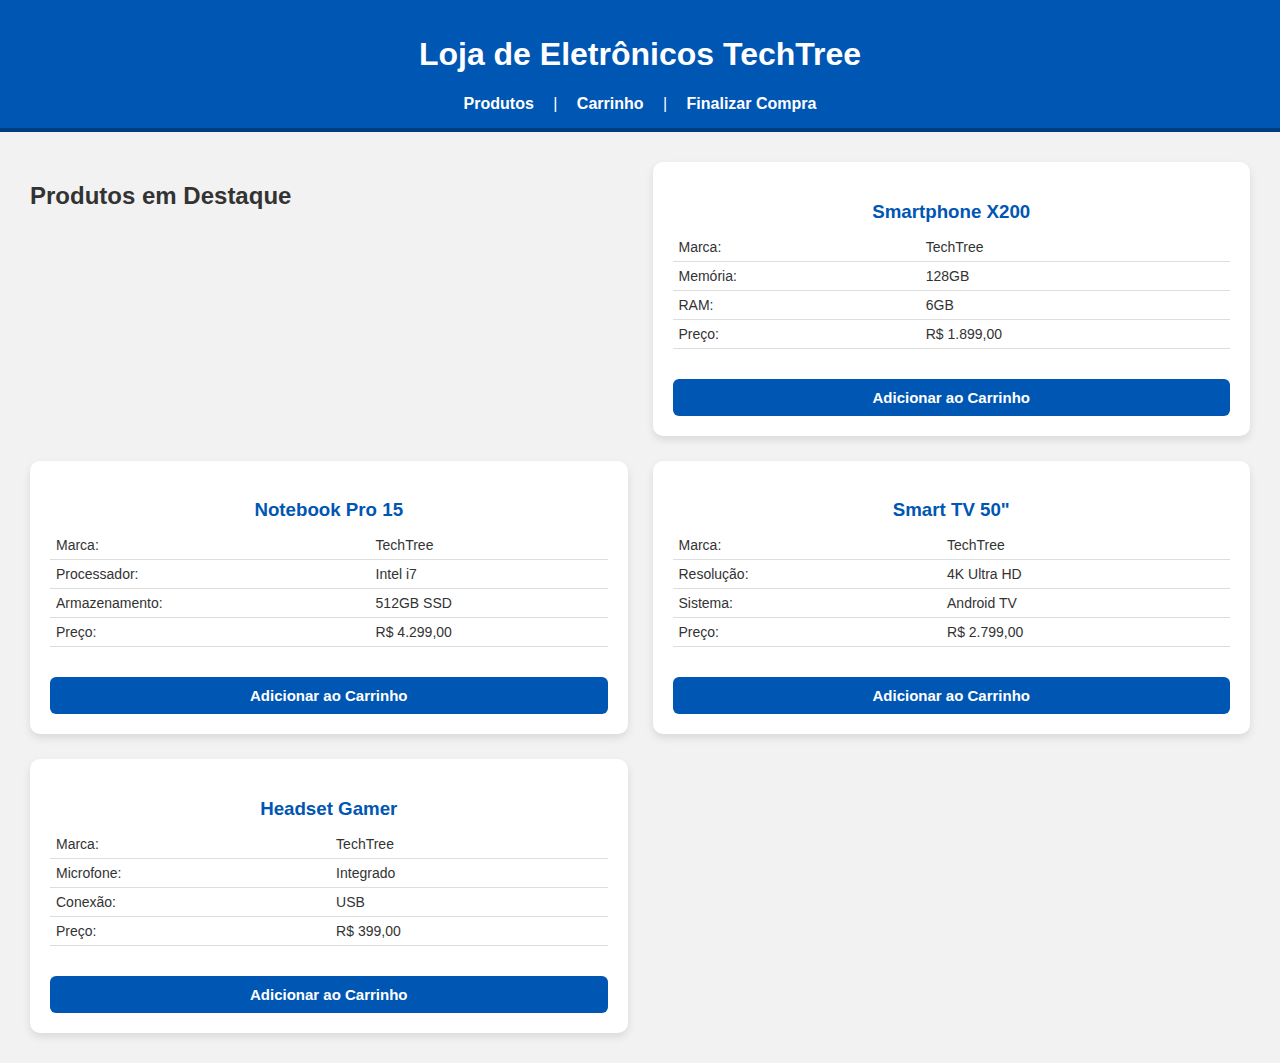
<file: index.html>
<!DOCTYPE html>
<html lang="pt-br">
<head>
  <meta charset="UTF-8">
  <title>TechTree - Produtos</title>
  <link rel="stylesheet" href="style.css">
</head>
<script src="script.js"></script>

<body>
  <header>
    <h1>Loja de Eletrônicos TechTree</h1>
    <nav>
      <a href="index.html">Produtos</a> |
      <a href="carrinho.html">Carrinho</a> |
      <a href="finalizar.html">Finalizar Compra</a>
    </nav>
  </header>

  <main class="produtos">
    <h2>Produtos em Destaque</h2>

    <section class="produto">
      <h3>Smartphone X200</h3>
      <table>
        <tr><td>Marca:</td><td>TechTree</td></tr>
        <tr><td>Memória:</td><td>128GB</td></tr>
        <tr><td>RAM:</td><td>6GB</td></tr>
        <tr><td>Preço:</td><td>R$ 1.899,00</td></tr>
      </table>
      <button onclick="adicionarAoCarrinho('Smartphone X200', 1.899,00)">Adicionar ao Carrinho</button>

    </section>

    <section class="produto">
      <h3>Notebook Pro 15</h3>
      <table>
        <tr><td>Marca:</td><td>TechTree</td></tr>
        <tr><td>Processador:</td><td>Intel i7</td></tr>
        <tr><td>Armazenamento:</td><td>512GB SSD</td></tr>
        <tr><td>Preço:</td><td>R$ 4.299,00</td></tr>
      </table>
      <button onclick="adicionarAoCarrinho('Notebook Pro', 4.299,00)">Adicionar ao Carrinho</button>

    </section>

    <section class="produto">
      <h3>Smart TV 50"</h3>
      <table>
        <tr><td>Marca:</td><td>TechTree</td></tr>
        <tr><td>Resolução:</td><td>4K Ultra HD</td></tr>
        <tr><td>Sistema:</td><td>Android TV</td></tr>
        <tr><td>Preço:</td><td>R$ 2.799,00</td></tr>
      </table>
      <button onclick="adicionarAoCarrinho('Smart TV 50"', 2.799,00)">Adicionar ao Carrinho</button>

    </section>

    <section class="produto">
      <h3>Headset Gamer</h3>
      <table>
        <tr><td>Marca:</td><td>TechTree</td></tr>
        <tr><td>Microfone:</td><td>Integrado</td></tr>
        <tr><td>Conexão:</td><td>USB</td></tr>
        <tr><td>Preço:</td><td>R$ 399,00</td></tr>
      </table>
      <button onclick="adicionarAoCarrinho('Headset Gamer', 399,00)">Adicionar ao Carrinho</button>

    </section>

  </main>
</body>
</html>
</file>
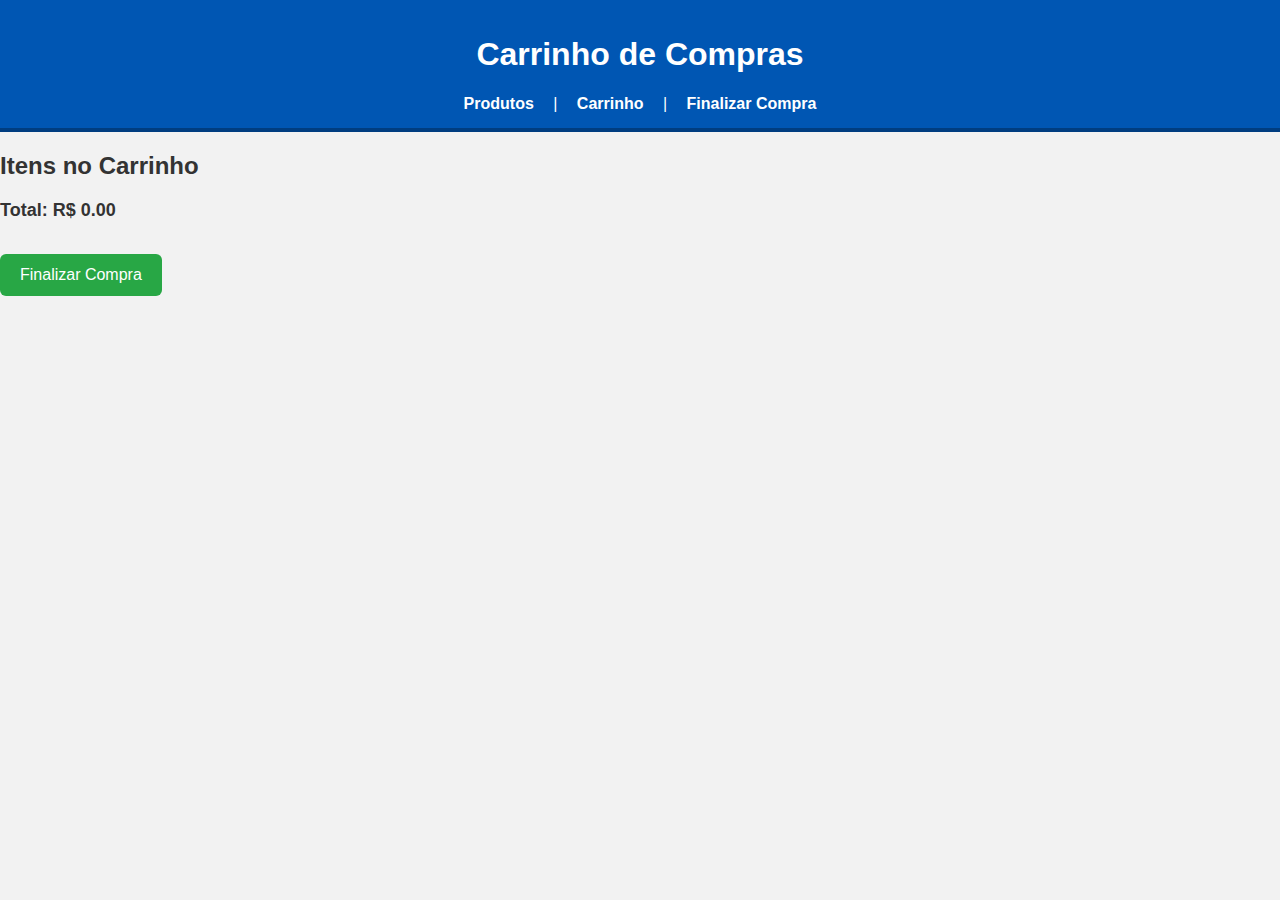
<file: carrinho.html>
<!DOCTYPE html>
<html lang="pt-br">
<head>
  <meta charset="UTF-8">
  <title>TechTree - Carrinho</title>
  <link rel="stylesheet" href="style.css">
</head>
<script src="script.js"></script>

<body>
  <header>
    <h1>Carrinho de Compras</h1>
    <nav>
      <a href="index.html">Produtos</a> |
      <a href="carrinho.html">Carrinho</a> |
      <a href="finalizar.html">Finalizar Compra</a>
    </nav>
  </header>

 <main>
  <h2>Itens no Carrinho</h2>
  <ul id="lista-carrinho"></ul>
  <p><strong>Total:</strong> R$ <span id="total">0.00</span></p>
  <a href="finalizar.html"><button>Finalizar Compra</button></a>
</main>

<script src="script.js"></script>
<script>
  exibirCarrinho(); // carrega os itens ao abrir a página
</script>

</body>
</html>
</file>
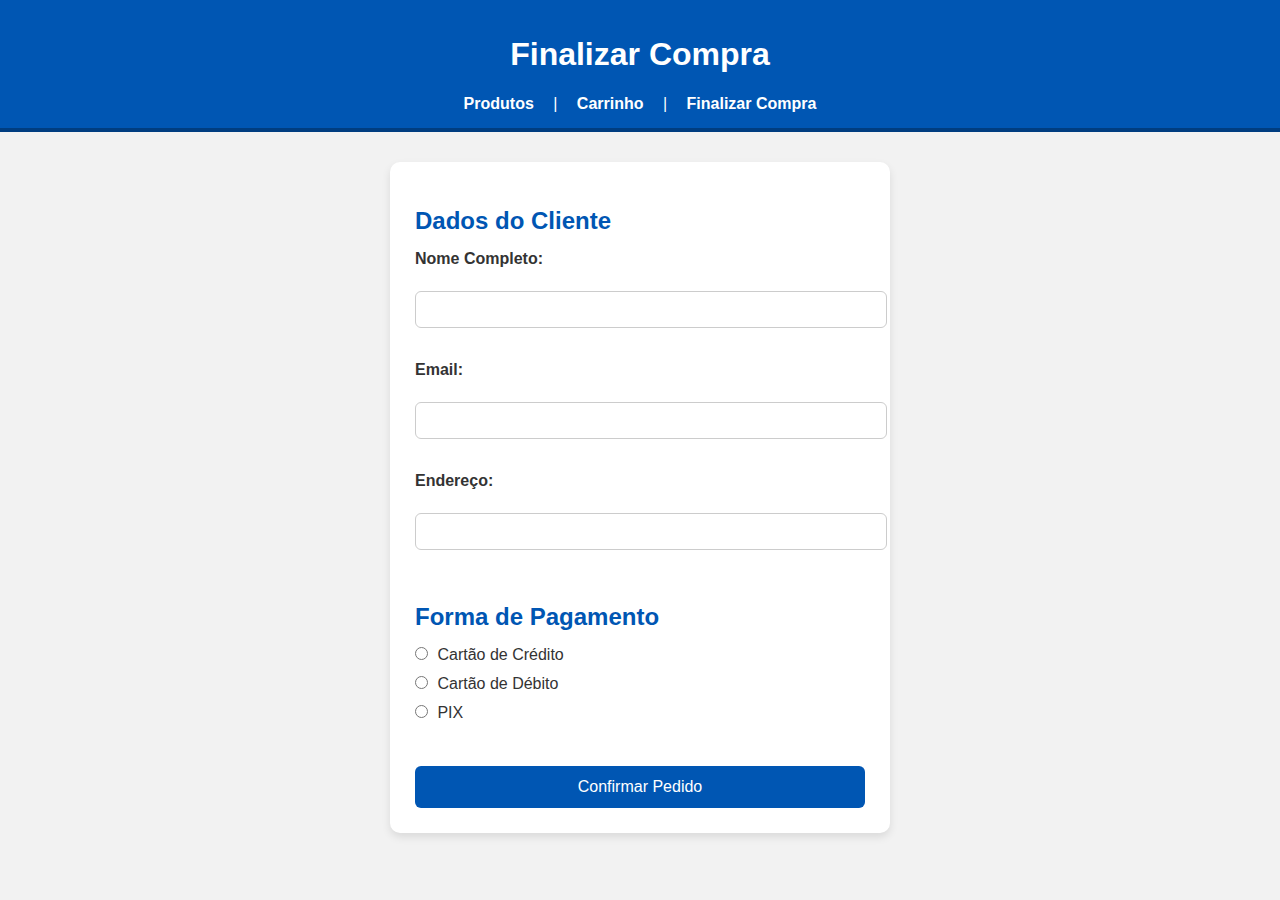
<file: finalizar.html>
<!DOCTYPE html>
<html lang="pt-br">
<head>
  <meta charset="UTF-8">
  <title>TechTree - Finalizar Compra</title>
  <link rel="stylesheet" href="style.css">
</head>
<script src="script.js"></script>

<body>
  <header>
    <h1>Finalizar Compra</h1>
    <nav>
      <a href="index.html">Produtos</a> |
      <a href="carrinho.html">Carrinho</a> |
      <a href="finalizar.html">Finalizar Compra</a>
    </nav>
  </header>

  <main>
    <form onsubmit="salvarFormulario(event)">
  <h2>Dados do Cliente</h2>
  <label>Nome Completo:</label><br>
  <input type="text" id="nome" required><br><br>

  <label>Email:</label><br>
  <input type="email" id="email" required><br><br>

  <label>Endereço:</label><br>
  <input type="text" id="endereco" required><br><br>

  <h2>Forma de Pagamento</h2>
  <input type="radio" name="pagamento" value="credito" required> Cartão de Crédito <br>
  <input type="radio" name="pagamento" value="debito"> Cartão de Débito <br>
  <input type="radio" name="pagamento" value="pix"> PIX <br><br>

  <button type="submit">Confirmar Pedido</button>
</form>

<script src="script.js"></script>

    </form>
  </main>
</body>
</html>
</file>
<file: style.css>
/* ===================
   Estilo Global
=================== */
body {
  font-family: Arial, sans-serif;
  margin: 0;
  background: #f2f2f2;
  color: #333;
}

h1, h2, h3 {
  font-weight: 600;
}

/* ===================
   Cabeçalho
=================== */
header {
  background: #0056b3; /* Azul típico de loja de eletrônicos */
  color: #fff;
  padding: 15px;
  text-align: center;
  border-bottom: 4px solid #003d80;
}

nav {
  margin-top: 10px;
}

nav a {
  color: #fff;
  margin: 0 15px;
  text-decoration: none;
  font-weight: bold;
}

nav a:hover {
  text-decoration: underline;
}

/* ===================
   Vitrine de Produtos
=================== */
.produtos {
  display: grid;
  grid-template-columns: repeat(2, 1fr);
  gap: 25px;
  margin: 30px;
}

.produto {
  background: #fff;
  padding: 20px;
  border-radius: 10px;
  box-shadow: 0 4px 8px rgba(0,0,0,0.1);
  transition: transform 0.2s, box-shadow 0.2s;
}

.produto:hover {
  transform: translateY(-5px);
  box-shadow: 0 8px 15px rgba(0,0,0,0.2);
}

.produto h3 {
  color: #0056b3;
  margin-bottom: 10px;
  text-align: center;
}

table {
  width: 100%;
  margin-bottom: 15px;
  border-collapse: collapse;
}

td {
  border-bottom: 1px solid #ddd;
  padding: 6px;
  font-size: 14px;
}

.produto button {
  background: #0056b3;
  color: #fff;
  border: none;
  padding: 10px 15px;
  width: 100%;
  cursor: pointer;
  border-radius: 6px;
  font-size: 15px;
  font-weight: bold;
}

.produto button:hover {
  background: #003d80;
}

/* ===================
   Carrinho
=================== */
main ul {
  list-style: none;
  padding: 0;
}

main ul li {
  background: #fff;
  padding: 12px;
  margin: 10px 0;
  border-radius: 6px;
  box-shadow: 0 2px 5px rgba(0,0,0,0.1);
}

main p {
  font-size: 18px;
  font-weight: bold;
  margin-top: 15px;
}

main button {
  background: #28a745;
  color: #fff;
  border: none;
  padding: 12px 20px;
  cursor: pointer;
  border-radius: 6px;
  font-size: 16px;
  margin-top: 15px;
}

main button:hover {
  background: #218838;
}

/* ===================
   Formulário
=================== */
form {
  background: #fff;
  padding: 25px;
  border-radius: 10px;
  max-width: 450px;
  margin: 30px auto;
  box-shadow: 0 4px 8px rgba(0,0,0,0.1);
}

form h2 {
  color: #0056b3;
  margin-bottom: 15px;
}

label {
  font-weight: bold;
  display: block;
  margin-bottom: 5px;
}

input[type="text"],
input[type="email"],
input[type="password"],
input[type="month"] {
  width: 100%;
  padding: 10px;
  margin-bottom: 15px;
  border-radius: 6px;
  border: 1px solid #ccc;
}

input[type="radio"] {
  margin: 0 5px 15px 0;
}

form button {
  background: #0056b3;
  color: #fff;
  border: none;
  padding: 12px;
  width: 100%;
  cursor: pointer;
  border-radius: 6px;
  font-size: 16px;
}

form button:hover {
  background: #003d80;
}
</file>
